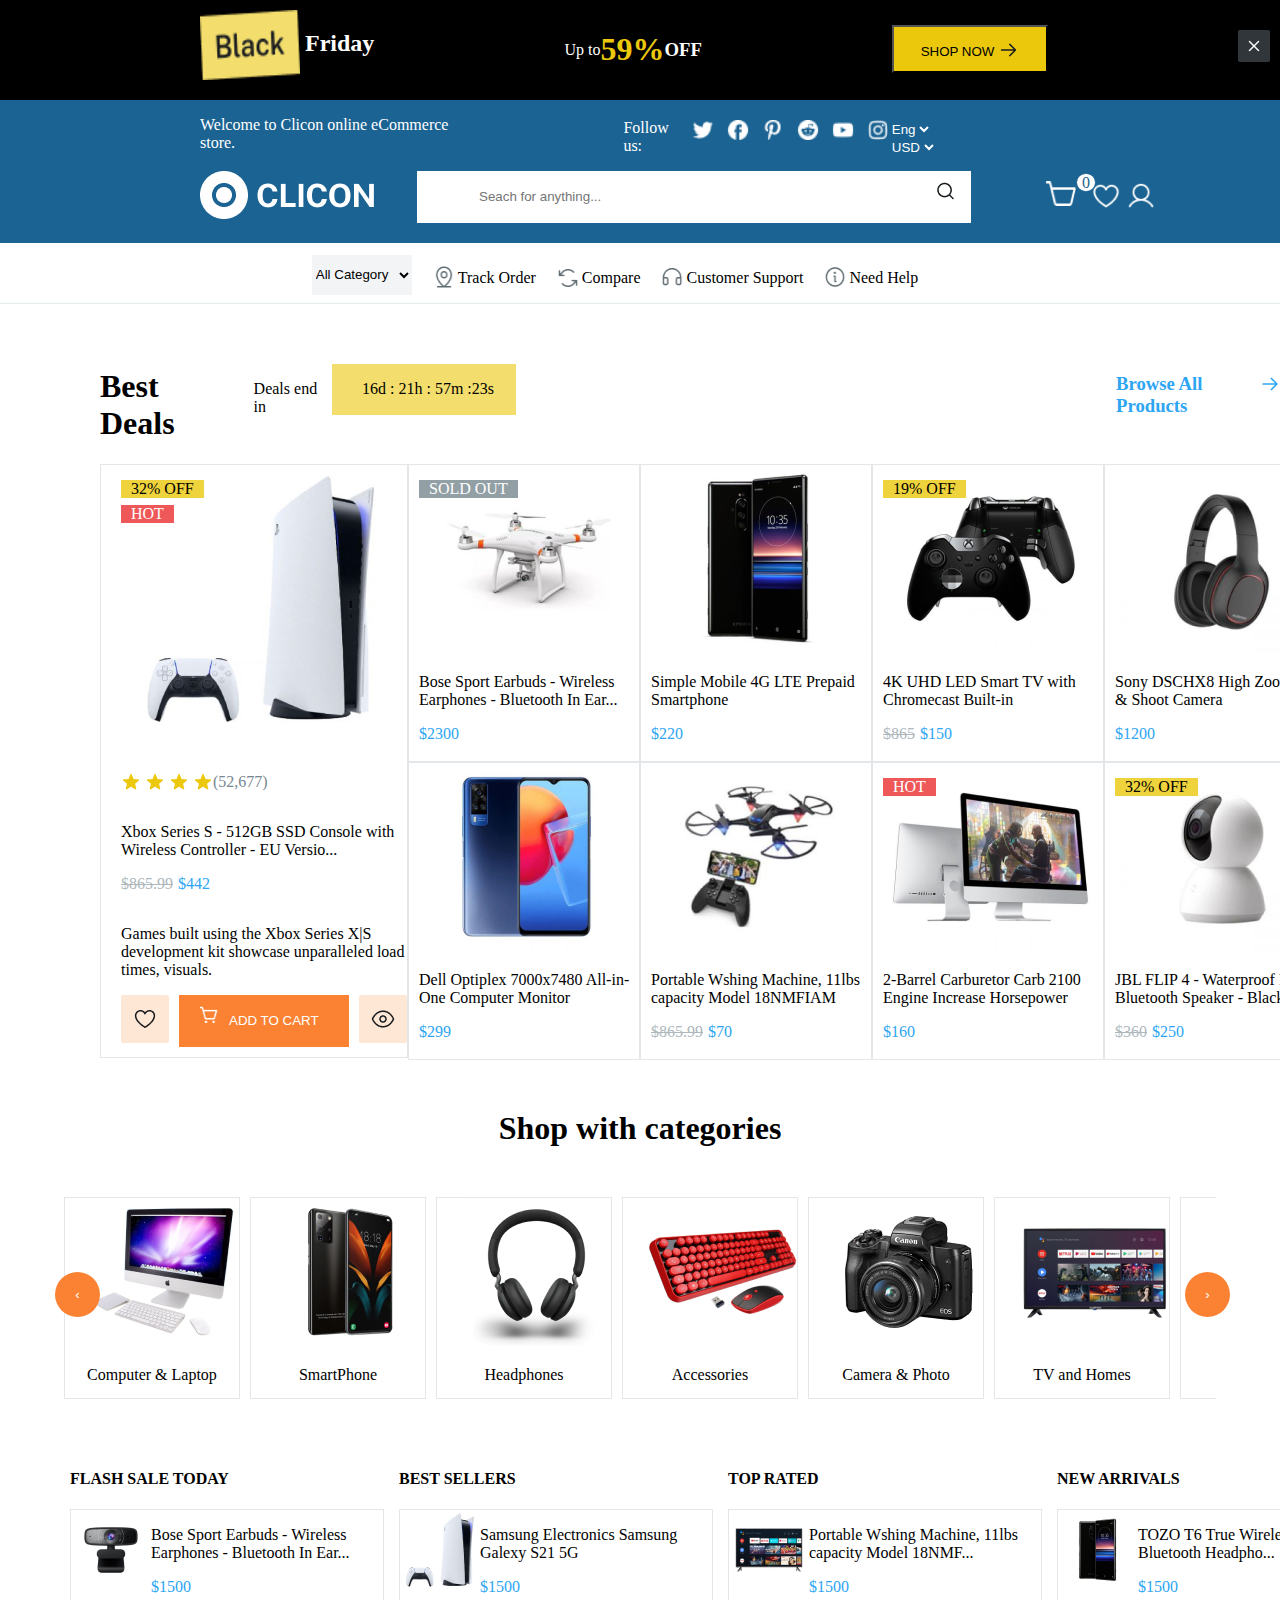
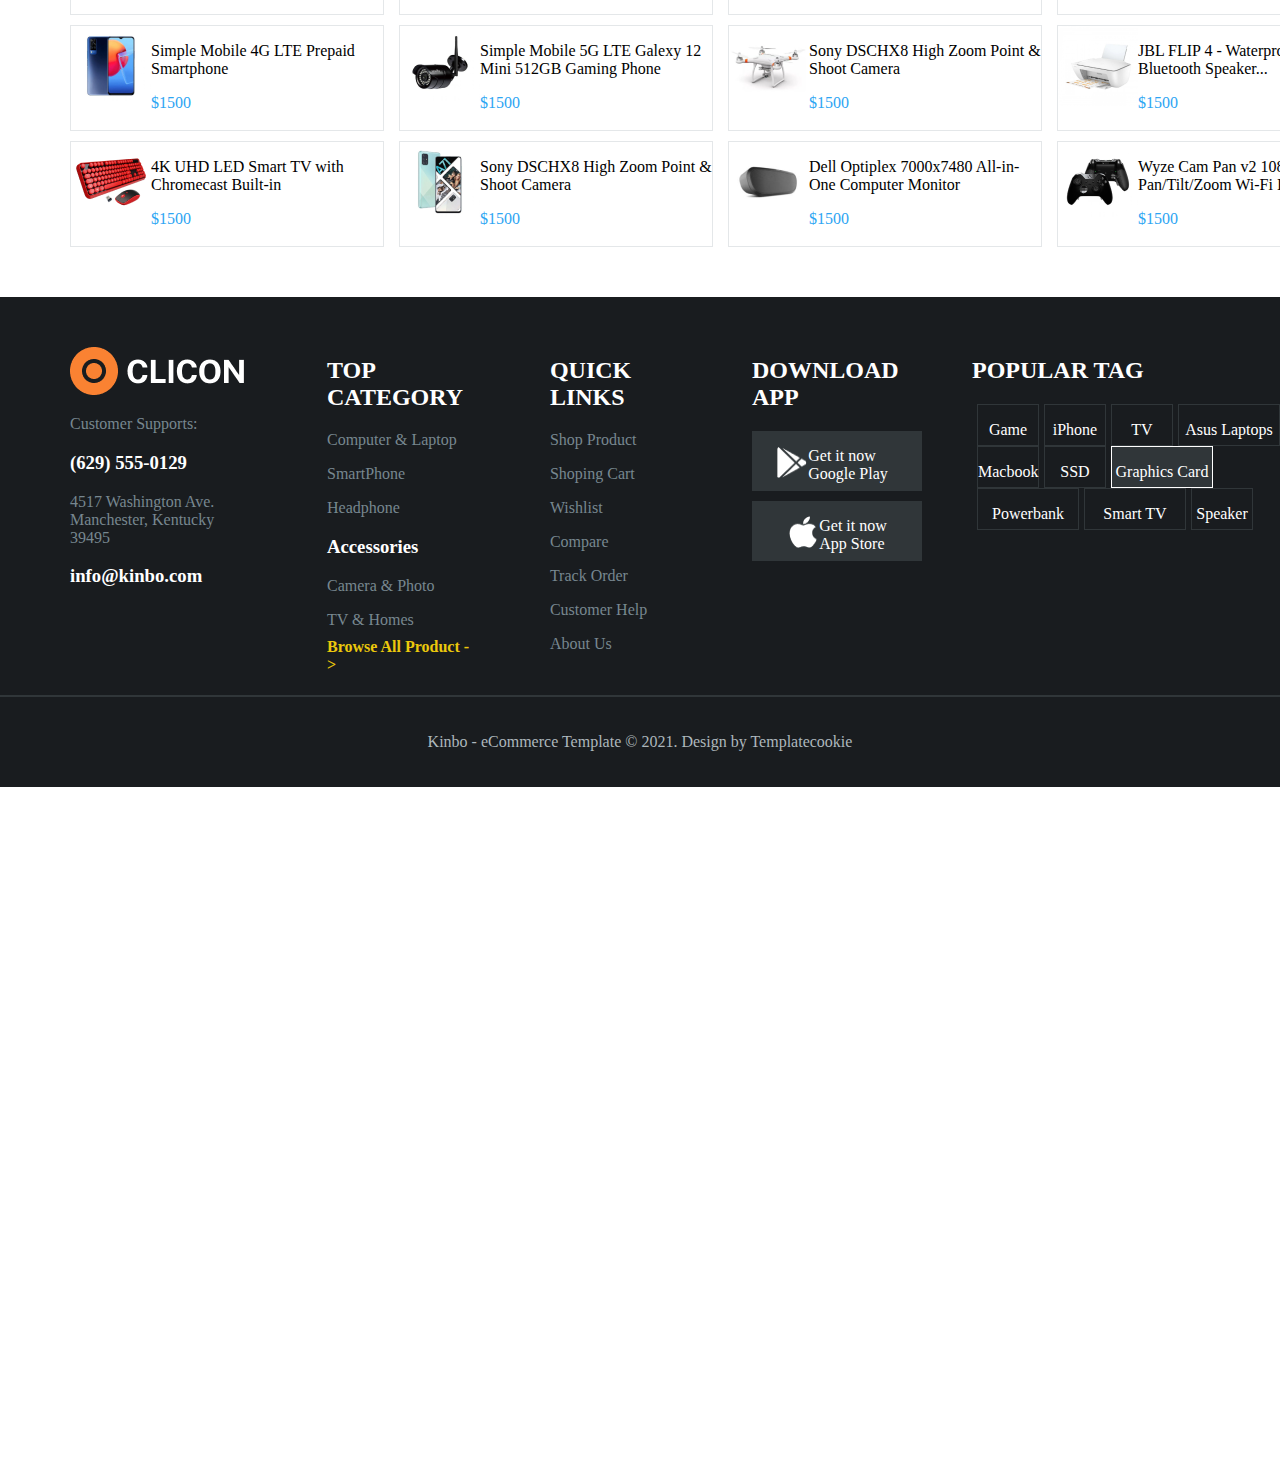
<file: index.html>
<!DOCTYPE html>
<html>
    <head>
        <title>CLICON</title>
        <link href="style.css" rel="stylesheet">
        <script>(function(w,d,s,l,i){w[l]=w[l]||[];w[l].push({'gtm.start':
        new Date().getTime(),event:'gtm.js'});var f=d.getElementsByTagName(s)[0],
        j=d.createElement(s),dl=l!='dataLayer'?'&l='+l:'';j.async=true;j.src=
        'https://www.googletagmanager.com/gtm.js?id='+i+dl;f.parentNode.insertBefore(j,f);
        })(window,document,'script','dataLayer','GTM-KKQ9M78X');</script>

        <script>(function(w,d,s,l,i){w[l]=w[l]||[];w[l].push({'gtm.start':
        new Date().getTime(),event:'gtm.js'});var f=d.getElementsByTagName(s)[0],
        j=d.createElement(s),dl=l!='dataLayer'?'&l='+l:'';j.async=true;j.src=
        'https://www.googletagmanager.com/gtm.js?id='+i+dl;f.parentNode.insertBefore(j,f);
        })(window,document,'script','dataLayer','GTM-KKQ9M78X');</script>
      
    </head>


    <body>
      
        <noscript><iframe src="https://www.googletagmanager.com/ns.html?id=GTM-KKQ9M78X"
        height="0" width="0" style="display:none;visibility:hidden"></iframe></noscript>
        
        <div class="header">
            <div class="top">
                <div class="Friday">
                    <img src="images/Black.png" class="black-img">
                    <h2>Friday</h2>
                </div>
                <div class="off">
                    <p>Up to</p>
                    <h1>59%</h1>
                    <h3>OFF</h3>
                </div>
                <div>
                    <button type="button" class="shopnow">SHOP NOW <img class="arr" src="images/r.png"> </button>
                </div>
                <div class="close-btn">
                    <img src="images/Close Button.png">
                </div>
            </div>
            <div class="clicon-container">
                <div class="welcome-div">
                    <div>
                        <p>Welcome to Clicon online eCommerce store. </p>
                    </div>
                    <div class="socials">
                        <p>Follow us: </p>
                        <img src="images/Social Icon.png" class="social-icons">
                    </div>
                    <div class="drop-div">
                        <select class="dropdown"><option>Eng</option></select>
                        <select class="dropdown"><option>USD</option></select>
                    </div>
                </div>

                <div class="logo-div">
                    <div>
                        <img src="images/Logo.png">
                    </div>
                    <div class="search-form">
                        <input type="text" class="search-input" placeholder="Seach for anything...">
                        <img src="images/MagnifyingGlass.png" class="search-icon">
                    </div>
                    
                    <div class="icons">
                        <a href="shoppingcard.html">
                          <div style="display: flex;position: relative;">
                            <img src="images/Vector (7).png" style="width:30px;height:25px;">
                            <div style="position: relative;">
                                <p class="items-in-cart">0</p>
                            </div>
                          </div>
                        </a>
                        <img src="images/Heart (1).png" style="width:30px;height:30px;padding-left: 10px;">
                        <img src="images/User.png" style="width:30px;height:30px;">
                    </div>
                </div>
            </div>

            <div class="categories">
                <div>
                    <select class="all-category"><option>All Category</option></select>
                </div>
                <div class="track-order">
                    <img src="images/MapPinLine.png" class="order-img">
                    <p>Track Order</p>
                </div>
                <div class="compare">
                    <img src="images/ArrowsCounterClockwise.png" class="compare-img">
                    <p>Compare</p>
                </div>
                <div class="support">
                    <img src="images/Headphones.png" class="support-img">
                    <p>Customer Support</p>
                </div>
                <div class="Help">
                    <img src="images/Info.png" class="help-img">
                    <p>Need Help</p>
                </div>
            </div>
        </div>


        
        <div class="deals">
            <div class="deal-txt">
                <h1>Best Deals</h1>
            </div>
            <div class="timer">
                <p>Deals end in</p>
                <div class="countdown">
                    <p>16d : 21h : 57m :23s </p>
                </div>
            </div>
            <div class="browse">
                <h3>Browse All Products</h3>
                <img src="images/arrow.png" class="arrow">
            </div> 
        </div>


        <div class="products data-modal-open">
            <div class="product-div1 data-modal-open" style="position: relative;">
                <div style="position: absolute;top:0;color:black;background-color: #EFD33D;margin-top:15px;">
                    <h7 style="width:80px;height:15px;padding: 10px;">32% OFF</h7>
                </div>
                <div style="position: absolute;top:0;color:white;background-color:#EE5858;margin-top:40px;">
                    <h7 style="width:80px;height:15px;padding: 10px;">HOT</h7>
                </div>
                    <img src="images/Image.png" class="pro-img">
                    <div class="ratings">
                        <div>
                            <img src="images/Star.png" class="star">
                            <img src="images/Star.png"  class="star">
                            <img src="images/Star.png"  class="star">
                            <img src="images/Star.png"  class="star">
                        </div>
                        <p> (52,677)</p>
                    </div>
                    <div class="pro-name">
                        <p>Xbox Series S - 512GB SSD Console with Wireless Controller - EU Versio...</p>
                    </div>
                    <div class="price">
                        <del>$865.99</del>
                        <p>&dollar;<span  class="pro-price">442</span></p>
                    </div>
                    <div>
                        <p>Games built using the Xbox Series X|S development kit showcase unparalleled load times, visuals.</p>
                    </div>
                    <div class="p1-footer">
                        <div>
                            <img src="images/Arrow Button.png">
                        </div>
                        <div class="Addcart">
                            <img src="images/ShoppingCartSimple (1).png" class="cart">
                            <button type="button">ADD TO CART</button>
                        </div>
                        <div>
                            <img src="images/eyes.png">
                        </div>
                    </div>
                
            </div>

            <div class="product-div2">
                <div class="drone-div data-modal-open" style="position: relative;">
                    <div style="position: absolute;top:0;color:white;background-color: #929FA5;margin-top:15px;">
                        <h7 style="width:80px;height:15px;padding: 10px;">SOLD OUT</h7>
                    </div>
                    
                    <img src="images/drone.png" class="pro-img">
                    <p class="pro-name">Bose Sport Earbuds - Wireless Earphones - Bluetooth In Ear...</p>
                    <p class="drone-price">&dollar;<span class="pro-price">2300</span></p>
                </div>
                <div class="phone-div data-modal-open">
                    <img src="images/phone.png" class="pro-img">
                    <p class="pro-name">Dell Optiplex 7000x7480 All-in-One Computer Monitor</p>
                    <p class="drone-price">&dollar;<span class="pro-price">299</span></p>
                </div>
            </div>

            <div class="product-div3">
                <div class="phone-div data-modal-open">
                    <img src="images/smartphone.png" class="pro-img">
                    <p class="pro-name">Simple Mobile 4G LTE Prepaid Smartphone</p>
                    <p class="drone-price">&dollar;<span class="pro-price">220</span></p>
                </div>
                <div class="drone-div data-modal-open">
                    <img src="images/drone2.png" class="pro-img">
                    <p class="pro-name">Portable Wshing Machine, 11lbs capacity Model 18NMFIAM</p>
                    <div class="price">
                        <del>$865.99</del>
                        <p>&dollar;<span class="pro-price">70</span></p>
                    </div>
                </div>
            </div>

            <div class="product-div4">
                <div class="gaming-div data-modal-open" style="position: relative;">
                    <div style="position: absolute;top:0;color:black;background-color: #EFD33D;margin-top:15px;">
                        <h7 style="width:80px;height:15px;padding: 10px;">19% OFF</h7>
                    </div>
                    <img src="images/gaming.png" class="pro-img">
                    <p class="pro-name">4K UHD LED Smart TV with Chromecast Built-in</p>
                    <div class="price">
                        <del>$865</del>
                        <p>&dollar;<span class="pro-price">150</span></p>
                    </div>
                </div>
                <div class="monitor-div data-modal-open" style="position: relative;">
                    <div style="position: absolute;top:0;color:white;background-color:#EE5858;margin-top:15px;">
                        <h7 style="width:80px;height:15px;padding: 10px;">HOT</h7>
                    </div>
                    <img src="images/monitor.png" class="pro-img">
                    <p class="pro-name">2-Barrel Carburetor Carb 2100 Engine Increase Horsepower</p>
                    <p class="drone-price">&dollar;<span class="pro-price">160</span></p>
                </div>
            </div>

            <div class="product-div5">
                <div class="headphone-div data-modal-open">
                    <img src="images/headphones copy.png" class="pro-img">
                    <p class="pro-name">Sony DSCHX8 High Zoom Point & Shoot Camera</p>
                    <p class="drone-price">&dollar;<span class="pro-price">1200</span></p>
                </div>
                <div class="camera-div data-modal-open" style="position: relative;">
                    <div style="position: absolute;top:0;color:black;background-color: #EFD33D;margin-top:15px;">
                        <h7 style="width:80px;height:15px;padding: 10px;">32% OFF</h7>
                    </div>
                    <img src="images/camnera.png" class="pro-img">
                    <p class="pro-name">JBL FLIP 4 - Waterproof Portable Bluetooth Speaker - Black</p>
                    <div class="price">
                        <del>$360</del>
                        <p>&dollar;<span class="pro-price">250</span></p>
                    </div>
                </div>
            </div>
        </div>

        <div class="text">
          <h1>Shop with categories</h1>
        </div>


        <div class="shopping-catgs">
            <div class="laptops" id="slide">
                <img src="images/laptops.png">
                <p>Computer & Laptop</p>
            </div>
            <div class="phones" id="slide">
                <img src="images/phones.png">
                <p>SmartPhone</p>
            </div>
            <div class="headphones" id="slide">
                <img src="images/headsets.png">
                <p>Headphones</p>
            </div>
            <div class="accessories" id="slide">
                <img src="images/accessories.png">
                <p>Accessories</p>
            </div>
            <div class="cameras" id="slide">
                <img src="images/cameras.png">
                <p>Camera & Photo</p>
            </div>
            <div class="tv" id="slide">
                <img src="images/tv.png">
                <p>TV and Homes</p>
            </div>
            <div class="phones" id="slide">
                <img src="images/phones.png">
                <p>SmartPhone</p>
            </div>
            <div class="headphones" id="slide">
                <img src="images/headsets.png">
                <p>Headphones</p>
            </div>
            <div class="cameras" id="slide">
                <img src="images/cameras.png">
                <p>Camera & Photo</p>
            </div>
            <div class="accessories" id="slide">
                <img src="images/accessories.png">
                <p>Accessories</p>
            </div>
            <div class="headphones" id="slide">
                <img src="images/headsets.png">
                <p>Headphones</p>
            </div>
            <div class="laptops" id="slide">
                <img src="images/laptops.png">
                <p>Computer & Laptop</p>
            </div>
            
            <div class="phones" id="slide">
                <img src="images/phones.png">
                <p>SmartPhone</p>
            </div>
            <div class="headphones" id="slide">
                <img src="images/headsets.png">
                <p>Headphones</p>
            </div>
            <div class="accessories" id="slide">
                <img src="images/accessories.png">
                <p>Accessories</p>
            </div>
            <div class="cameras" id="slide">
                <img src="images/cameras.png">
                <p>Camera & Photo</p>
            </div>
            <div class="tv" id="slide">
                <img src="images/tv.png">
                <p>TV and Homes</p>
            </div>
            <div class="phones" id="slide">
                <img src="images/phones.png">
                <p>SmartPhone</p>
            </div>
            <div class="laptops" id="slide">
                <img src="images/laptops.png">
                <p>Computer & Laptop</p>
            </div>
            <div class="buttons">
                <button type="button" class="pre-btn">&#8249;</button>
                <button type="button" class="nxt-btn">&#8250;</button>
            </div>
        </div>



        <!--MODAL SECTION-->
    
        <dialog class="data-modal">
            <div class="modal-div">
                <div>
                    <img src="images/Image.png" class="modal-img">
                </div>
                <div class="modal-info">
                    <div class="m1">
                        <img src="images/Star2.png">
                        <img src="images/Star2.png">
                        <img src="images/Star2.png">
                        <img src="images/Star2.png">
                        <h4>4.7 Star Rating</h4>
                        <p>(21,671 User feedback)</p>
                    </div>
                    <div class="productname">
                        Xbox Series S - 512GB SSD Console with Wireless Controller - EU Version
                    </div>
                    <div class="info">
                        <div class="info-1">
                            <div>
                                Sku: <strong>A264671</strong>
                            </div>
                            <div>
                                Brand: Apple
                            </div>
                        </div>
                        <div class="info-2">
                            <div>
                                Availability: <span style="color:green;">In stock</span>
                            </div>
                            <div>
                                Category: <strong>Electronics Devices</strong>
                            </div>
                        </div>
                    </div>
                    <div class="modal-price-div">
                        <h3><span style="color:#2DA5F3;">&dollar;</span><span  class="modalprice">1699</span></h3>
                    </div>

                    <div class="modal-bottom">
                        <div class="quantity">
                            <div class="minus">
                                <img src="images/Minus.png">
                            </div>
                            <div>
                                <p class="quant-value">01</p>
                            </div>
                            <div class="plus">
                                <img src="images/Plus.png">
                            </div> 
                        </div>
                        <div class="Addcart">
                            <img src="images/ShoppingCartSimple (1).png" class="cart">
                            <button type="button" class="cart-btn">ADD TO CART</button>
                        </div>
                        <div class="buy-now">
                            <p>BUY NOW</p>
                        </div>
                    </div>
                </div>
            </div>
            <button class="data-close-modal" onclick="closebutton()">&times;</button>
        </dialog>

         <!--END OF MODAL SECTION-->



        
    


        <div class="charts ">
            <div class="flash-sale">
                <div>
                    <h4>FLASH SALE TODAY</h4>
                </div>
                <div class="bose data-modal-open">
                    <div>
                        <img src="images/bose.png" class="pro-img">
                    </div>
                    <div>
                        <p class="pro-name">Bose Sport Earbuds - Wireless Earphones - Bluetooth In Ear...</p>
                        <p class="drone-price">&dollar;<span class="pro-price">1500</span></p>
                    </div>
                </div>

               
                <div class="cellphone data-modal-open">
                    <div>
                        <img src="images/cell.png" class="pro-img">
                    </div>
                    <div>
                        <p class="pro-name">Simple Mobile 4G LTE Prepaid Smartphone</p>
                        <p class="drone-price">&dollar;<span class="pro-price">1500</span></p>
                    </div>
                </div>

                <div class="smart-tv data-modal-open">
                    <div>
                        <img src="images/smart-tv.png" class="pro-img">
                    </div>
                    <div>
                        <p class="pro-name">4K UHD LED Smart TV with Chromecast Built-in</p>
                        <p class="drone-price">&dollar;<span class="pro-price">1500</span></p>
                    </div>
                </div>
           
            </div>

            <div class="best-sellers">
                <div>
                    <h4>BEST SELLERS</h4>
                </div>

                <div class="samsung data-modal-open">
                    <div>
                        <img src="images/samsung.png" class="pro-img">
                    </div>
                    <div>
                        <p class="pro-name">Samsung Electronics Samsung Galexy S21 5G</p>
                        <p class="drone-price">&dollar;<span class="pro-price">1500</span></p>
                    </div>
                </div>

                <div class="galaxy data-modal-open">
                    <div>
                        <img src="images/galaxy.png" class="pro-img">
                    </div>
                    <div>
                        <p class="pro-name">Simple Mobile 5G LTE Galexy 12 Mini 512GB Gaming Phone</p>
                        <p class="drone-price">&dollar;<span class="pro-price">1500</span></p>
                    </div>
                </div>

                <div class="sony data-modal-open">
                    <div>
                        <img src="images/sony.png" class="pro-img">
                    </div>
                    <div>
                        <p class="pro-name">Sony DSCHX8 High Zoom Point & Shoot Camera</p>
                        <p class="drone-price">&dollar;<span class="pro-price">1500</span></p>
                    </div>
                </div>
            </div>

            <div class="top-rated">
                <div>
                    <h4>TOP RATED</h4>
                </div>

                <div class="washing data-modal-open">
                    <div>
                        <img src="images/washing.png" class="pro-img">
                    </div>
                    <div>
                        <p class="pro-name">Portable Wshing Machine, 11lbs capacity Model 18NMF...</p>
                        <p class="drone-price">&dollar;<span class="pro-price">1500</span></p>
                    </div>
                </div>

                <div class="sony-cam data-modal-open">
                    <div>
                        <img src="images/sony-cam.png" class="pro-img">
                    </div>
                    <div>
                        <p class="pro-name">Sony DSCHX8 High Zoom Point & Shoot Camera</p>
                        <p class="drone-price">&dollar;<span class="pro-price">1500</span></p>
                    </div>
                </div>

                <div class="dell data-modal-open">
                    <div>
                        <img src="images/dell.png" class="pro-img">
                    </div>
                    <div>
                        <p class="pro-name">Dell Optiplex 7000x7480 All-in-One Computer Monitor</p>
                        <p class="drone-price">&dollar;<span class="pro-price">1500</span></p>
                    </div>
                </div>
            </div>

            <div class="new-arrivals">
                <div>
                    <h4>NEW ARRIVALS</h4>
                </div>

                <div class="tozo data-modal-open">
                    <div>
                        <img src="images/tozo.png" class="pro-img">
                    </div>
                    <div>
                        <p class="pro-name">TOZO T6 True Wireless Earbuds Bluetooth Headpho...</p>
                        <p class="drone-price">&dollar;<span class="pro-price">1500</span></p>
                    </div>
                </div>

                <div class="jbl data-modal-open">
                    <div>
                        <img src="images/jbl.png" class="pro-img">
                    </div>
                    <div>
                        <p class="pro-name">JBL FLIP 4 - Waterproof Portable Bluetooth Speaker...</p>
                        <p class="drone-price">&dollar;<span class="pro-price">1500</span></p>
                    </div>
                </div>

                <div class="wyze data-modal-open">
                    <div>
                        <img src="images/wyze.png" class="pro-img">
                    </div>
                    <div>
                        <p class="pro-name">Wyze Cam Pan v2 1080p Pan/Tilt/Zoom Wi-Fi Indoor Smar...</p>
                        <p class="drone-price">&dollar;<span class="pro-price">1500</span></p>
                    </div>
                </div>
            </div>
        </div>

        <div class="footer">
            <div class="section-1">
                <div class="clicon-logo">
                    <img src="images/Logo (1).png">
                </div>
                <p>Customer Supports:</p>
                <h3>(629) 555-0129</h3>
                <p>4517 Washington Ave.<br> Manchester, Kentucky 39495</p>
                <h3>info@kinbo.com</h3>
            </div>

            <div class="top-category">
                <div>
                    <h2>TOP CATEGORY</h2>
                </div>
                <p>Computer & Laptop</p>
                <p>SmartPhone</p>
                <p>Headphone</p>
                <h3>Accessories</h3>
                <p>Camera & Photo</p>
                <p>TV & Homes</p>
                <h4 class="browseAll">Browse All Product  -></h4>
            </div>

             <div class="quick-links">
                <div>
                    <h2>QUICK LINKS</h2>
                </div>
                <p>Shop Product</p>
                <p>Shoping Cart</p>
                <p>Wishlist</p>
                <p>Compare</p>
                <p>Track Order</p>
                <p>Customer Help</p>
                <p>About Us</p>
             </div>

             <div class="download">
                <div>
                     <h2>DOWNLOAD APP</h2>
                </div>

                <div class="google-play">
                    <img src="images/Icon=google-play 1.png" class="google">
                    <div>
                        <p>Get it now<br>Google Play</p>
                    </div>
                </div>

                <div class="app-store">
                    <img src="images/Apple---Negative 1.png" class="apple">
                    <div>
                        <p>Get it now<br>App Store</p>
                    </div>
                </div>
             </div>

             <div class="popular-tag">
                <div>
                    <h2>POPULAR TAG</h2>
               </div>
               <div class="tagrow1">
                    <div class="tags">
                       <p>Game</p>
                    </div>
                    <div class="tags">
                        <p>iPhone</p>
                     </div>
                     <div class="tags">
                        <p>TV</p>
                     </div>
                     <div class="tag">
                        <p>Asus Laptops</p>
                     </div>
               </div>

               <div class="tagrow2">
                    <div class="tags">
                        <p>Macbook</p>
                    </div>
                    <div class="tags">
                        <p>SSD</p>
                    </div>
                    <div class="graphics">
                        <p>Graphics Card</p>
                    </div>
               </div>

               <div class="tagrow3">
                    <div class="tag">
                        <p>Powerbank</p>
                    </div>
                    <div class="tag">
                        <p>Smart TV</p>
                    </div>
                    <div class="tags">
                        <p>Speaker</p>
                    </div>
               </div>
            </div>



        </div>
        <div class="bottom">
            <p>Kinbo - eCommerce Template © 2021. Design by Templatecookie</p>
        </div>

        <div class="youtube-video">
            <iframe id="yt"
                width="100%" height="315" src="" title="YouTube video player" frameborder="0" allow="accelerometer; autoplay; clipboard-write; encrypted-media; gyroscope; picture-in-picture" referrerpolicy="strict-origin-when-cross-origin" allowfullscreen>
            </iframe>
        </div>

        <div class="vimeo-video">
            <iframe id="vim"
                src="" width="100%" height="360" frameborder="0" allow="autoplay; fullscreen; picture-in-picture" allowfullscreen>
            </iframe>
        </div>

    
        <script src="script.js"></script>
    </body>
</html>
</file>
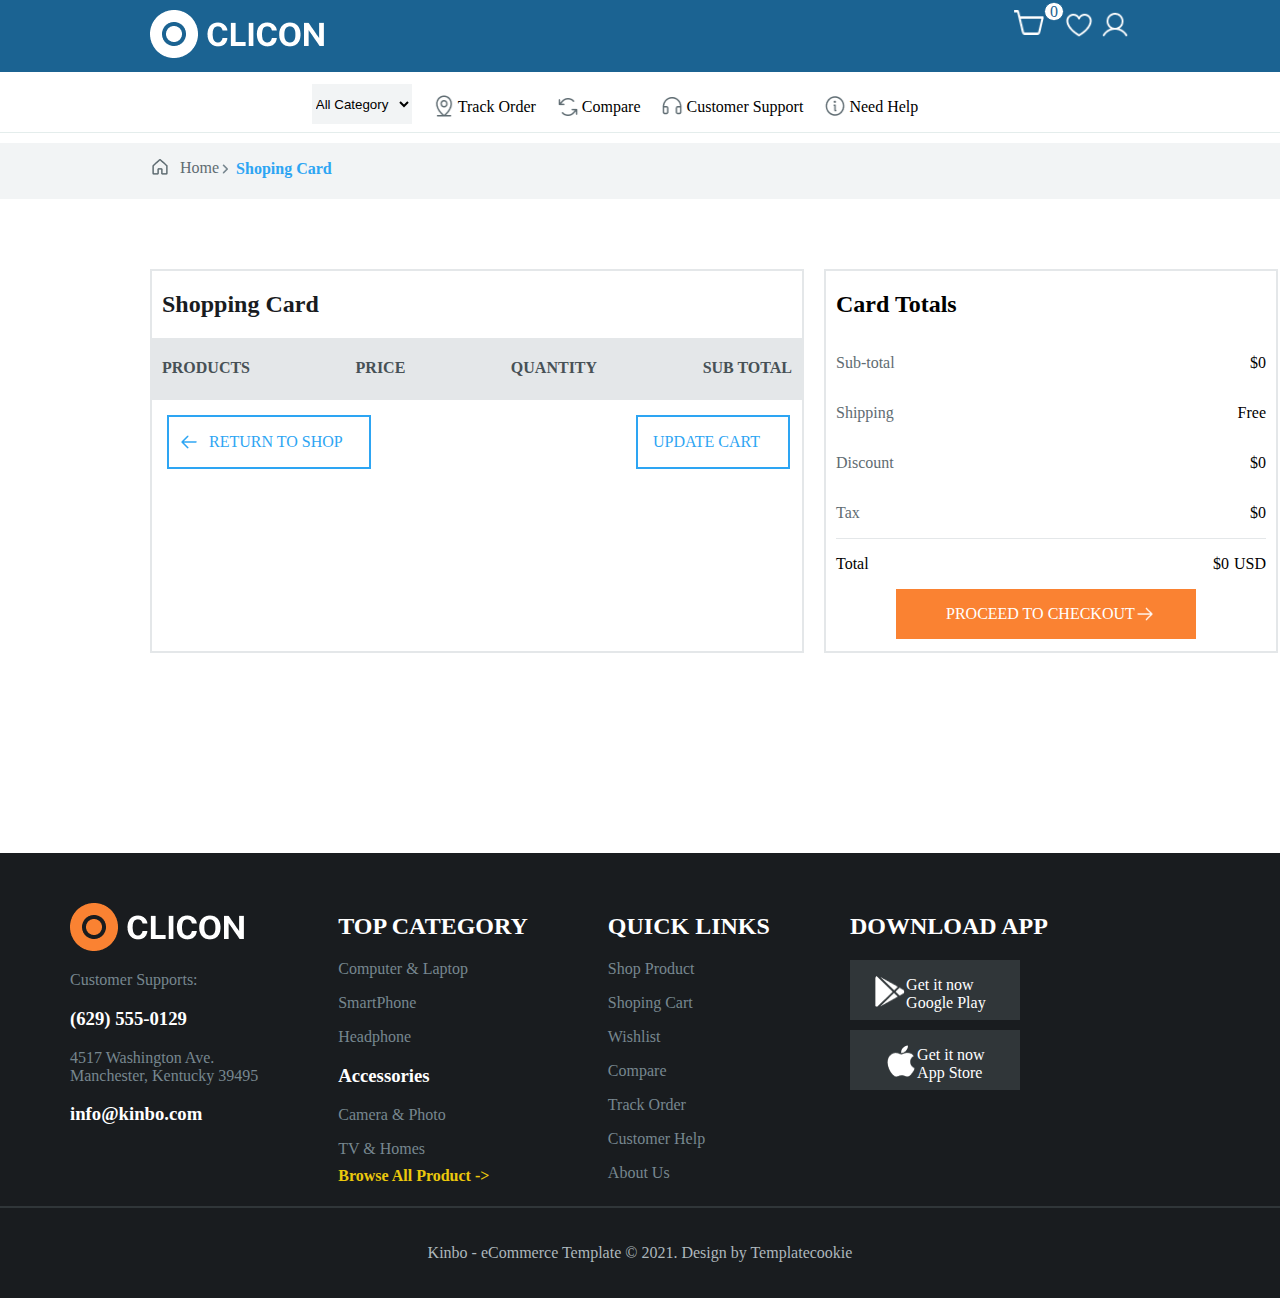
<file: shoppingcard.html>
<!DOCTYPE html>
<html>
    <head>
        <title>Shopping Card</title>
        <link href="style.css" rel="stylesheet">
    </head>
    <body>
        <div class="top-logo">
            <div>
                <img src="images/Logo.png">
            </div>
            <div style="display: flex;">
                <div style="display: flex;position: relative;">
                    <img src="images/Vector (7).png" style="width:30px;height:25px;">
                    <div style="position: relative;">
                        <p class="items-in-cart">0</p>
                    </div>
                  </div>
                <img src="images/Heart (1).png" style="width:30px;height:30px;padding-left: 20px;">
                <img src="images/User.png" style="width:30px;height:30px;padding-left: 6px;">
            </div>
        </div>
        <div class="categories">
            <div>
                <select class="all-category"><option>All Category</option></select>
            </div>
            <div class="track-order">
                <img src="images/MapPinLine.png" class="order-img">
                <p>Track Order</p>
            </div>
            <div class="compare">
                <img src="images/ArrowsCounterClockwise.png" class="compare-img">
                <p>Compare</p>
            </div>
            <div class="support">
                <img src="images/Headphones.png" class="support-img">
                <p>Customer Support</p>
            </div>
            <div class="Help">
                <img src="images/Info.png" class="help-img">
                <p>Need Help</p>
            </div>
        </div>

        <div class="path-div">
            <div class="path-info">
                <img src="images/House.png" class="home">
                <a href="index.html" class="home-button">
                    <p>Home</p>
                </a>
                <img src="images/CaretRight.png" class="homearrow">
                <h4>Shoping Card</h4>
            </div>
        </div>

        <div class="card-container">
            <div class="shopping-card">
                <div>
                    <h2>Shopping Card</h2>
                </div>
                <div class="headings">
                    <div class="head"><h4>PRODUCTS</h4></div>
                    <div><h4>PRICE</h4></div>
                    <div><h4>QUANTITY</h4></div>
                    <div class="st"><h4>SUB TOTAL</h4></div>
                </div>
                <div class="item-list">
                    <div class="item">
                        <img src="images/XCircle.png" class="item-close">
                        <img src="images/tv.png" class="item-img">
                        <p style="width:100px" class="item-name">4K UHD LED Smart TV with Chromecast Built-in</p>  
                        <div>
                            <p class="item-p">&dollar;<span class="item-price">70</span></p>
                        </div> 
                        <div class="quantity2">
                            <div class="minus">
                                <img src="images/Minus.png">
                            </div>
                            <div>
                                <p class="quant-value">01</p>
                            </div>
                            <div class="plus">
                                <img src="images/Plus.png">
                            </div> 
                        </div>
                        <div>
                            <p class="sum">&dollar;<span class="item-total">70</span></p>
                        </div>
                    </div>
                </div>
                

                <div class="return-container">
                    <div class="return-div">
                        <img src="images/ArrowLeft.png" style="width:20px;height:20px;">
                        <a href="index.html"><p>RETURN TO SHOP</p></a>
                    </div>
                    <div class="update-div">
                        <p>UPDATE CART</p>
                    </div>
                </div>
            </div>

            <div class="card-totals">
                <h2>Card Totals</h2>
                <div class="sub">
                    <p style="color:#5F6C72">Sub-total</p>
                    <p>&dollar;<span  class="sub-total">320</span></p>
                </div>
                <div class="shipping">
                    <p style="color:#5F6C72">Shipping</p>
                    <p class="free">Free</p>
                </div>
                <div class="discount">
                    <p style="color:#5F6C72">Discount</p>
                    <p>&dollar;<span  class="discount-amt">20</span></p>
                </div>
                <div class="tax">
                    <p style="color:#5F6C72">Tax</p>
                    <p>&dollar;<span  class="tax-amt">60</span></p>
                </div>
                <div class="total">
                    <p>Total</p>
                    <p>&dollar;<span  class="total-amt">357 </span>USD</p>
                </div>
                <div class="proceed">
                    <p>PROCEED TO CHECKOUT</p>
                    <img src="images/ArrowRightblue.png">
                </div>
            </div>
        </div>

        <div class="footer">
            <div class="section-1">
                <div class="clicon-logo">
                    <img src="images/Logo (1).png">
                </div>
                <p>Customer Supports:</p>
                <h3>(629) 555-0129</h3>
                <p>4517 Washington Ave.<br> Manchester, Kentucky 39495</p>
                <h3>info@kinbo.com</h3>
            </div>

            <div class="top-category">
                <div>
                    <h2>TOP CATEGORY</h2>
                </div>
                <p>Computer & Laptop</p>
                <p>SmartPhone</p>
                <p>Headphone</p>
                <h3>Accessories</h3>
                <p>Camera & Photo</p>
                <p>TV & Homes</p>
                <h4 class="browseAll">Browse All Product  -></h4>
            </div>

             <div class="quick-links">
                <div>
                    <h2>QUICK LINKS</h2>
                </div>
                <p>Shop Product</p>
                <p>Shoping Cart</p>
                <p>Wishlist</p>
                <p>Compare</p>
                <p>Track Order</p>
                <p>Customer Help</p>
                <p>About Us</p>
             </div>

             <div class="download">
                <div>
                     <h2>DOWNLOAD APP</h2>
                </div>

                <div class="google-play">
                    <img src="images/Icon=google-play 1.png" class="google">
                    <div>
                        <p>Get it now<br>Google Play</p>
                    </div>
                </div>

                <div class="app-store">
                    <img src="images/Apple---Negative 1.png" class="apple">
                    <div>
                        <p>Get it now<br>App Store</p>
                    </div>
                </div>
             </div>
        </div>

        <div class="bottom">
            <p>Kinbo - eCommerce Template © 2021. Design by Templatecookie</p>
        </div>

         




    <script src="shoppingcard.js"></script>
   
    </body>







</html>
</file>
<file: style.css>
body{
    margin: 0;
}
.top{
    display: flex;
    background-color: black;
    justify-content: space-between;
    padding-left: 200px;
    padding-top: 10px;
    padding-bottom: 10px;
}
.black-img{
    width:100px;
    height:70px;
}
.Friday{
    display: flex;
}
.Friday h2{
    color:white;
    padding-left: 5px;
}
.off{
    display: flex;
}
.off h1{
    color:#EBC80C;
}
.off p{
    color:white;
    padding-top:15px
}
.off h3{
    color: white;
    padding-top:10px
}
.shopnow{
    background-color: #EBC80C;
    width:156px;
    height: 48px;
    margin-top: 15px;
}
.close-btn{
    padding-top: 20px;
    padding-right: 10px;
}
.clicon-container{
    background-color: #1B6392;
    color:white;
    justify-content:space-between;
    padding-left: 200px;
}
.welcome-div{
    display: flex;
    justify-content: space-between;
}
.logo-div{
    display: flex;
    padding-bottom: 20px;
}
.socials{
    margin-top:20px;
    display: flex;
    padding-left: 150px;
}
.socials p{
    margin-top: -1px;
}
.social-icons{
    width:200px;
    height:20px;
    padding-left: 10px;
}
.drop-div{
    padding-right: 300px;
    padding-top: 20px;
}
.dropdown{
    background: transparent;
    border: none;
    color:white;
}
.search-input{
    width:450px;
    height:50px;
    border: none;
}
.search-form{
    padding-left: 60px;
    background-color: white;
    margin-left: 40px;
}
.search-input:focus{
    outline: none;
}
.arr{
    margin-bottom: -4px;
}
.icons{
    display: flex;
    padding-left: 75px;
    padding-top: 10px;
    gap:5px
}
.search-icon{
    padding-right:15px;  
}
.categories{
    display:flex;
    justify-content: center;
    border-bottom: 1px solid #e4edec;
    margin-top: 10px;
    margin-bottom: 10px;
    padding-right: 50px;
}
.all-category{
    background:#F2F4F5;
    border: none;
    color:black;
    width:100px;
    height: 40px;
    margin-top: 2px;
}
.track-order, .compare, .support, .Help{
    display: flex;
    margin-left: 20px;
}
.order-img{
    width:24px;
    height:24px;
    padding-top: 12px;
    padding-right: 2px;
}
.compare-img{
    width:24px;
    height:24px;
    padding-top: 13px;
    padding-right: 2px;
}
.support-img{
    width:24px;
    height:24px;
    padding-top: 12px;
    padding-right: 2px;
}
.help-img{
    width:24px;
    height:24px;
    padding-top: 12px;
    padding-right: 2px;
}
.deals{
    padding-left: 100px;
    display: flex;
    margin-top: 50px;
}
.deal-txt{
    margin-top:-7px;
}
.timer{
    display: flex;
    padding-top: 10px;
    padding-left: 30px;
}
.countdown{
    background-color: #F3DE6D;
    width:180px;
    height:36px;
    padding-bottom: 15px;
    padding-left: 30px;
    margin-left: 10px;
}
.browse{
    display: flex;
    padding-left: 600px;
}
.browse h3{
    color:#2DA5F3
}
.arrow{
    width:20px;
    height: 20px;
    padding-top: 20px;
    padding-left: 5px;
}

.products{
    padding-left: 100px;
    display: flex;
}
.product-div1{
    border:1px solid #E4E7E9;
    width:300px;
    height:592px;
    padding-left: 20px;
}
.ratings{
    display: flex;
    margin-top: 20px;
}
.star{
    width:20px;
    height:20px;
}
.ratings div{
    padding-top: 15px;
}
.ratings p{
    color:#77878F;
}
.price{
    display: flex;
}
.price del{
    color:#ADB7BC
}
.price p{
    color:#2DA5F3;
    margin-top: 0px;
    padding-left: 5px;
}
.p1-footer{
    display: flex;
    gap:10px;
}
.Addcart{
    background-color: #FA8232;
    width:150px;
    padding-left: 20px;
    padding-top: 10px;
}
.cart-btn:focus{
    outline: none;
}
.Addcart button{
    background:transparent;
    border: none;
    color:white;
}
.cart{
   width:20px;
   height:20px;
}
.drone-div, .phone-div, .gaming-div, .monitor-div, .headphone-div, .camera-div{
    width:220px;
    height:296px;
    border:1px solid #E4E7E9;
    padding-left: 10px;
}
.drone-price{
    color:#2DA5F3;
}
.text{
    text-align: center;
    margin-top: 50px;
    margin-bottom: 50px;
}
.shopping-catgs{ 
    overflow: hidden;
    display: flex; 
    gap:10px;
}
.shopping-catgs img{
    margin-left: 25px;
}
.shopping-catgs p{
    text-align: center;
}
.laptops, .phones, .headphones, .accessories, .cameras, .tv{
    width:200px;
    height:200px;
    border:1px solid #E4E7E9;
}
.charts{
    display: flex;
    padding-left: 70px;
    padding-top: 50px;
}
.flashsale{
    padding-bottom: 10px;
}
.bose, .cellphone, .smart-tv{
    width:312px;
    height: 104px;
    margin-bottom: 10px;
    display: flex;
    border:1px solid #E4E7E9;
}
.best-sellers{
    padding-left: 15px;
}
.samsung, .galaxy, .sony{
    width:312px;
    height: 104px;
    margin-bottom: 10px;
    display: flex;
    border:1px solid #E4E7E9;
}
.top-rated{
    padding-left: 15px;
}
.washing, .dell, .sony-cam{
    width:312px;
    height: 104px;
    margin-bottom: 10px;
    display: flex;
    border:1px solid #E4E7E9;
}
.new-arrivals{
    padding-left: 15px;
}
.tozo, .jbl, .wyze{
    width:312px;
    height: 104px;
    margin-bottom: 10px;
    display: flex;
    border:1px solid #E4E7E9;
}
.footer{
    margin-top: 40px;
    background-color: #191C1F;
    padding-left: 70px;
    display: flex;
    border-bottom: 1px solid #303639;
}
.section-1{
    padding-top: 50px;
}
.section-1 p{
    color:#77878F;
}
.section-1 h3{
    color:white;
}
.top-category{
    padding-top: 40px;
    padding-left: 80px;
}
.footer h2{
    color:white
}
.top-category p{
    color:#77878F;
}
.top-category h3{
    color:white;
}
.browseAll{
    color:#EBC80C;
    margin-top: -7px;
}
.quick-links{
    padding-top: 40px;
    padding-left: 80px;
}
.quick-links p{
    color:#77878F;
}
.download{
    padding-top: 40px;
    padding-left: 80px;
}
.google-play, .app-store{
    display: flex;
    background-color: #303639;
    width:170px;
    height:60px;
    margin-bottom: 10px;
    justify-content: center;
}
.apple, .google{
    width:32px;
    height: 32px;
}
.google-play p{
    color:white;
}
.app-store p{
    color:white;
}
.app-store img{
    margin-top:15px;
}
.google-play img{
    margin-top:15px;
    margin-left: -10px;
}
.popular-tag{
    padding-top: 40px;
    padding-left: 50px;
}
.tagrow1, .tagrow2, .tagrow3{
    display: flex;
}
.tags{
    color:white;
    border: 1px solid #303639;
    width:60px;
    height:40px;
    text-align: center;  
    margin-left: 5px;  
}
.tag:hover{
    color:white;
    background-color: grey
}
.tags:hover{
    color:white;
    background-color: grey
}
.tag{
    color:white;
    border: 1px solid #303639;
    width:100px;
    height:40px;
    text-align: center;
    margin-left: 5px;
}
.graphics{
    color:white;
    border: 1px solid #FFFFFF;
    background-color: #303639;
    width:100px;
    height:40px;
    text-align: center;
    margin-left: 5px;
}
.bottom{
    text-align: center;
    border-top: 1px solid #303639;
    color:#ADB7BC;
    background-color: #191C1F;
    padding-top:20px;
    padding-bottom: 20px;
}

 /* Slideshow */
 .shopping-catgs{
    overflow: hidden;
    margin-left:5%;
    margin-right:5%;
 }
 .pre-btn{
    position: absolute;
    left:0;
    background-color: #FA8232;
    border: none;
    border-radius: 100px;
    color: white;
    width:45px;
    height:45px;
 }
 .nxt-btn{
    position: absolute;
    right:0;
    background-color: #FA8232;
    border: none;
    border-radius: 100px;
    color: white;
    width:45px;
    height:45px;
 }
 .slide-btn .previous, .slide-btn .next {
    background-color: #FA8232;
    color: white;
}
.buttons{
    margin-top: 75px;
}
.pre-btn{
    margin-left:55px;
}
.nxt-btn{
    margin-right: 50px;
}

 /* MODAL */
 dialog::backdrop{
    background-color: #191C1F;
    opacity: 80%;
 }
 .data-close-modal{
    position: absolute;
    right:0;
    top:0;
    margin: 5px;
    height: 30px;
    width: 30px;
    border-radius: 100px;
    color:white;
    background-color: grey;
    border:none;
 }
 .modal-div{
    display: flex;
 }
 .modal-img{
    border:1px solid #E4E7E9;
    width:600px;
    height:450px;
 }
 .modal-info{
    padding-left: 30px;
 }
 .m1{
    display: flex;
 }
 .m1 img{
    width:20px;
    height:20px;
    margin-top: 20px;
    margin-right: 7px;
 }
 .m1 p{
    color:#5F6C72;
    margin-top: 22px;
    margin-left: 7px;
 }
 .info{
    display: flex;
    margin-top: 10px;
 }
 .info-2{
    margin-left: 80px;
 }
 .modalprice{
    color:#2DA5F3;
 }
 .offer-price{
    color:#77878F;
    margin-left: 10px;
 }
 .modal-cart{
    background-color: #FA8232;
    width:150px;
    padding-left: 20px;
    padding-top: 10px;
 }
 .cart-btn{
    border:none;
    padding-bottom: 15px;
 }
 .modal-bottom{
    display:flex;
    margin-top: 175px;
    margin-right: 10px;
 }
 .quantity{
    display: flex;
    width:120px;
    height:45px;
    border:2px solid #E4E7E9;
    margin-right: 10px;
    position: relative;
 }
 .buy-now{
    width:120px;
    height:45px;
    border:2px solid #FA8232;
    margin-left: 10px;
    color:#FA8232;
    border-radius: 2px;
 }
 .buy-now p{
    padding-left: 20px;
 }
 .plus{
    position: absolute;
    right:10px;
    top:15px;
 }
 .minus{
    position: absolute;
    left:10px;
    top:15px;
 }
 .quant-value{
    padding-left: 50px;
 }

  /* SHOPPING CARD */
.top-logo{
    background-color: #1B6392;
    padding-top: 10px;
    padding-bottom: 10px;
    padding-left: 150px;
    padding-right: 150px;
    display: flex;
    justify-content: space-between;
}
.path-div{
    background-color: #F2F4F5;
}
.path-info{
    padding-left: 150px;
    display: flex;
}
.home{
    width:20px;
    height: 20px;
    margin-top: 14px;
}
.homearrow{
    width:12px;
    height: 12px;
    margin-top: 20px;
}
.path-info p{
    margin-left: 10px;
    color:#5F6C72
}
.path-info h4{
    color:#2DA5F3;
    margin-top: 17px;
    margin-left: 5px;
}
.home-button{
    text-decoration: none;
}
.card-container{
    display: flex;
    padding-left: 150px;
    margin-top: 70px;
    margin-bottom: 200px;
}
.shopping-card{
    border:2px solid #E4E7E9;
    width: 650px;
}
.shopping-card h2{
    color:#191C1F;
}
.headings{
    display: flex;
    color:#475156;
    background-color: #E4E7E9;
    justify-content: space-between;
}
.item{
    display: none;
    position: relative;
}
.item-close{
    margin-top: 20px;
    width:20px;
    height: 20px;
}
.item-img{
    margin-right: 5px;
    margin-top: 5px;
    width:50px;
    height:60px;
}
.item-p{
    padding-left: 40px;
    margin-top: 35px;
}
.quantity2{
    display: flex;
    width:120px;
    height:45px;
    border:2px solid #E4E7E9;
    margin-right: 10px;
    position: relative;
    margin-left: 100px;
    margin-top: 10px;
 }
 .item-total{
    margin-top: 35px;
}
.sum{
    position: absolute;
    right: 0;
    margin-right: 40px;
}
.return-container{
    display: flex;
    border-top: 1px solid #E4E7E9;
    width: 650px;
    height: 80px;
}
.return-div{
    display: flex;
    width:200px;
    height: 50px;
    border:2px solid #2DA5F3;
    color: #2DA5F3;
    margin: 15px;
}
.return-div img{
    margin-top: 15px;
    margin-left: 10px;
}
.return-div p{
    margin-left: 10px;
}
.return-div a{
    text-decoration: none;
    color:#2DA5F3;
}
.update-div{
    width:150px;
    height: 50px;
    border:2px solid #2DA5F3;
    color: #2DA5F3;
    margin-left: 250px;
    margin-top: 15px;
}
.update-div p{
    margin-left: 15px;
}
.card-totals{
    border: 2px solid #E4E7E9;
    margin-left: 20px;
    width:450px;
    height:380px;
}
.card-totals h2{
    margin-left: 10px;
}
.total-amt{
    padding-right: 5px;
}
.shopping-card h2{
    margin-left: 10px;
}
.head{
    margin-left: 10px;
}
.st{
    margin-right: 10px;
}
.sub, .shipping,.discount,.tax,.total{
    display: flex;
    justify-content: space-between;
    margin-left: 10px;
    margin-right: 10px;
}
.total{
    border-top: 1px solid #E4E7E9;
}
.proceed{
    color:white;
    display: flex;
    background-color: #FA8232;
    width:300px;
    height:50px;
    margin-left: 70px;
}
.proceed img{
    width:20px;
    height: 20px;
    margin-top: 15px;
}
.proceed p{
    padding-left: 50px;
}
.items-in-cart{
    position:absolute;
    margin-top:-8px;
    background-color:white;
    border-radius: 100px;
    width:18px;
    height: 17px;
    text-align: center;
    color:#1B6392;
    border: 1.5px solid #1B6392
}


.product-div1:hover{
    border: 2px solid orange;
}
.drone-div:hover{
    border: 2px solid orange;
}
.phone-div:hover{
    border: 2px solid orange;
}
.gaming-div:hover{
    border: 2px solid orange;
}
.monitor-div:hover{
    border: 2px solid orange;
}
.headphone-div:hover{
    border: 2px solid orange;
}
.camera-div:hover{
    border: 2px solid orange;
}
.laptops:hover, .phones:hover, .headphones:hover, .accessories:hover, .cameras:hover, .tv:hover{
    border: 2px solid orange;
}
</file>
